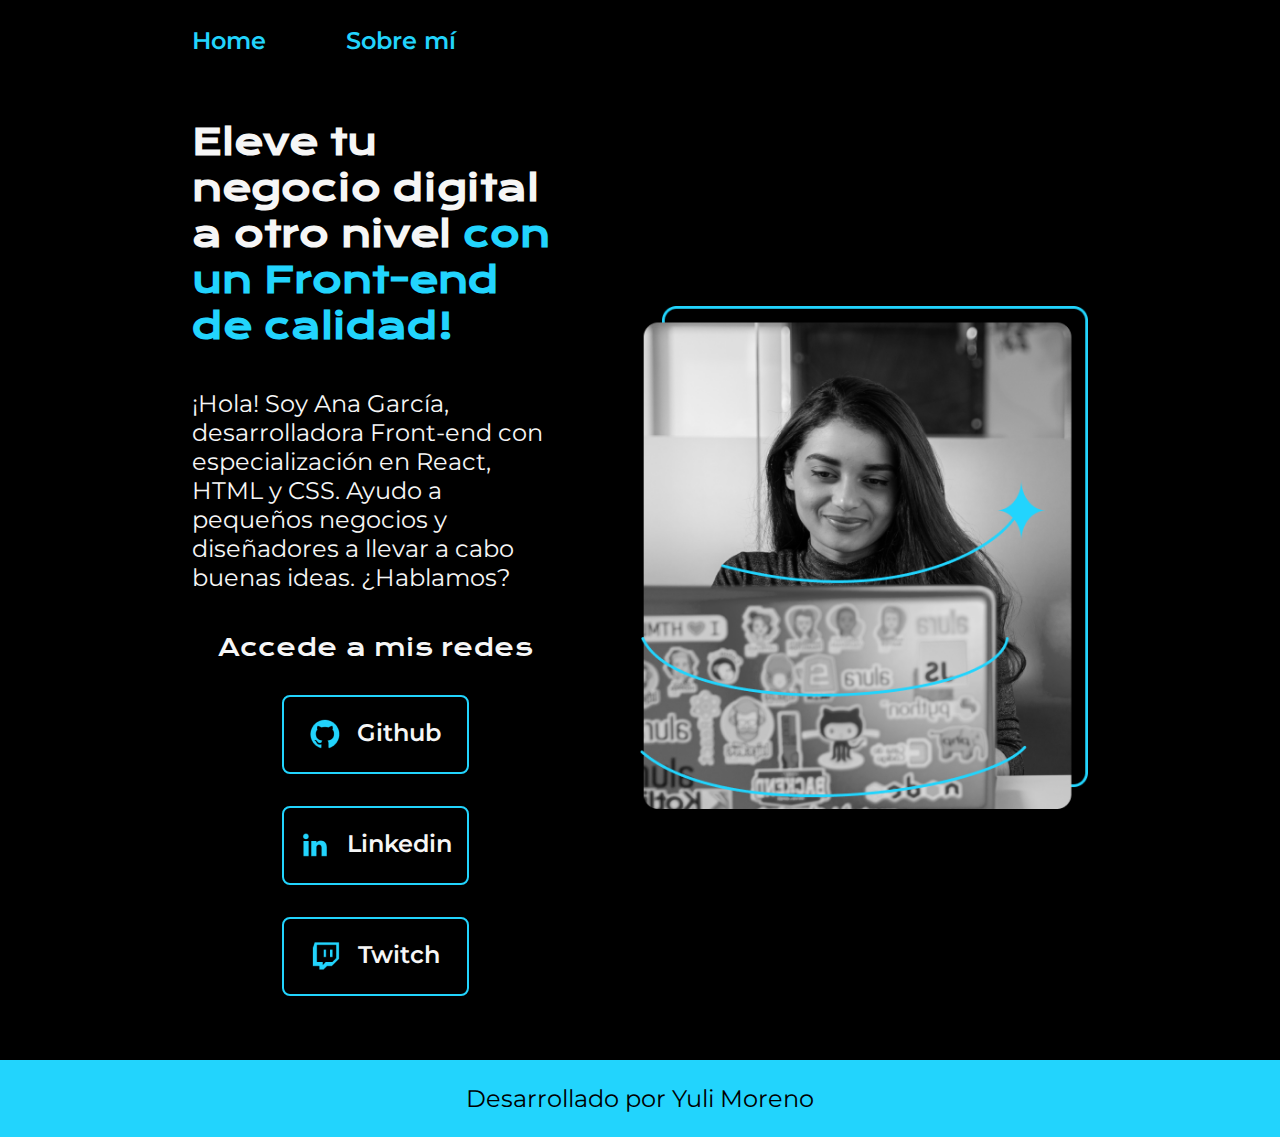
<file: index.html>
<!DOCTYPE html>
<html lang="es-co">
<head>
    <meta charset="UTF-8"> 
    <meta http-equiv="X-UA-Compatible" content="IE=edge">
    <meta name="viewport" content="width=device-width, initial-scale=1.0">
    <title>Portafolio</title>
    <link rel="stylesheet" href="styles/style.css">

</head>
<body>
    <header class="header">
        <nav class="header__menu">
            <a class="header__menu__link" href="index.html">Home</a>
            <a class="header__menu__link" href="about.html">Sobre mí</a>
        </nav>
    </header>
    <main class="presentacion">
        <section class="presentacion__contenido">
            <h1 class="presentacion__contenido__titulo">
                Eleve tu negocio digital a otro nivel 
                <strong class="titulo-destaque">con un Front-end de calidad!
                </strong></h1>
                <p class="presentacion__contenido__texto">¡Hola! Soy Ana García, desarrolladora Front-end con
                    especialización en React, HTML y CSS. Ayudo a pequeños
                    negocios y diseñadores a llevar a cabo buenas ideas.
                    ¿Hablamos?

                </p>
                <div class="presentacion__enlaces">
                    <h2 class="presentacion__enlaces__subtitulo">Accede a mis redes</h2>
                    <a class="presentacion__enlaces__link" href="https://github.com/">
                        <img src="./assets/github.png">
                        Github
                    </a>
                    <a class="presentacion__enlaces__link" href="https://linkedin.com/in/">
                        <img src="./assets/linkedin.png">
                        Linkedin
                    </a>
                    <a class="presentacion__enlaces__link" href="https://twitch.tv/">
                        <img src="./assets/twitch.png">
                        Twitch
                    </a>
                </div>
               
        </section>
            <img class="presentacion__imagen" src="./assets/Imagen.png" alt="Foto de Ana García desarrolando un proyecto">
    </main>
    <footer class="footer">
        <p>Desarrollado por Yuli Moreno</p>
    </footer>
</body>
</html>
</file>
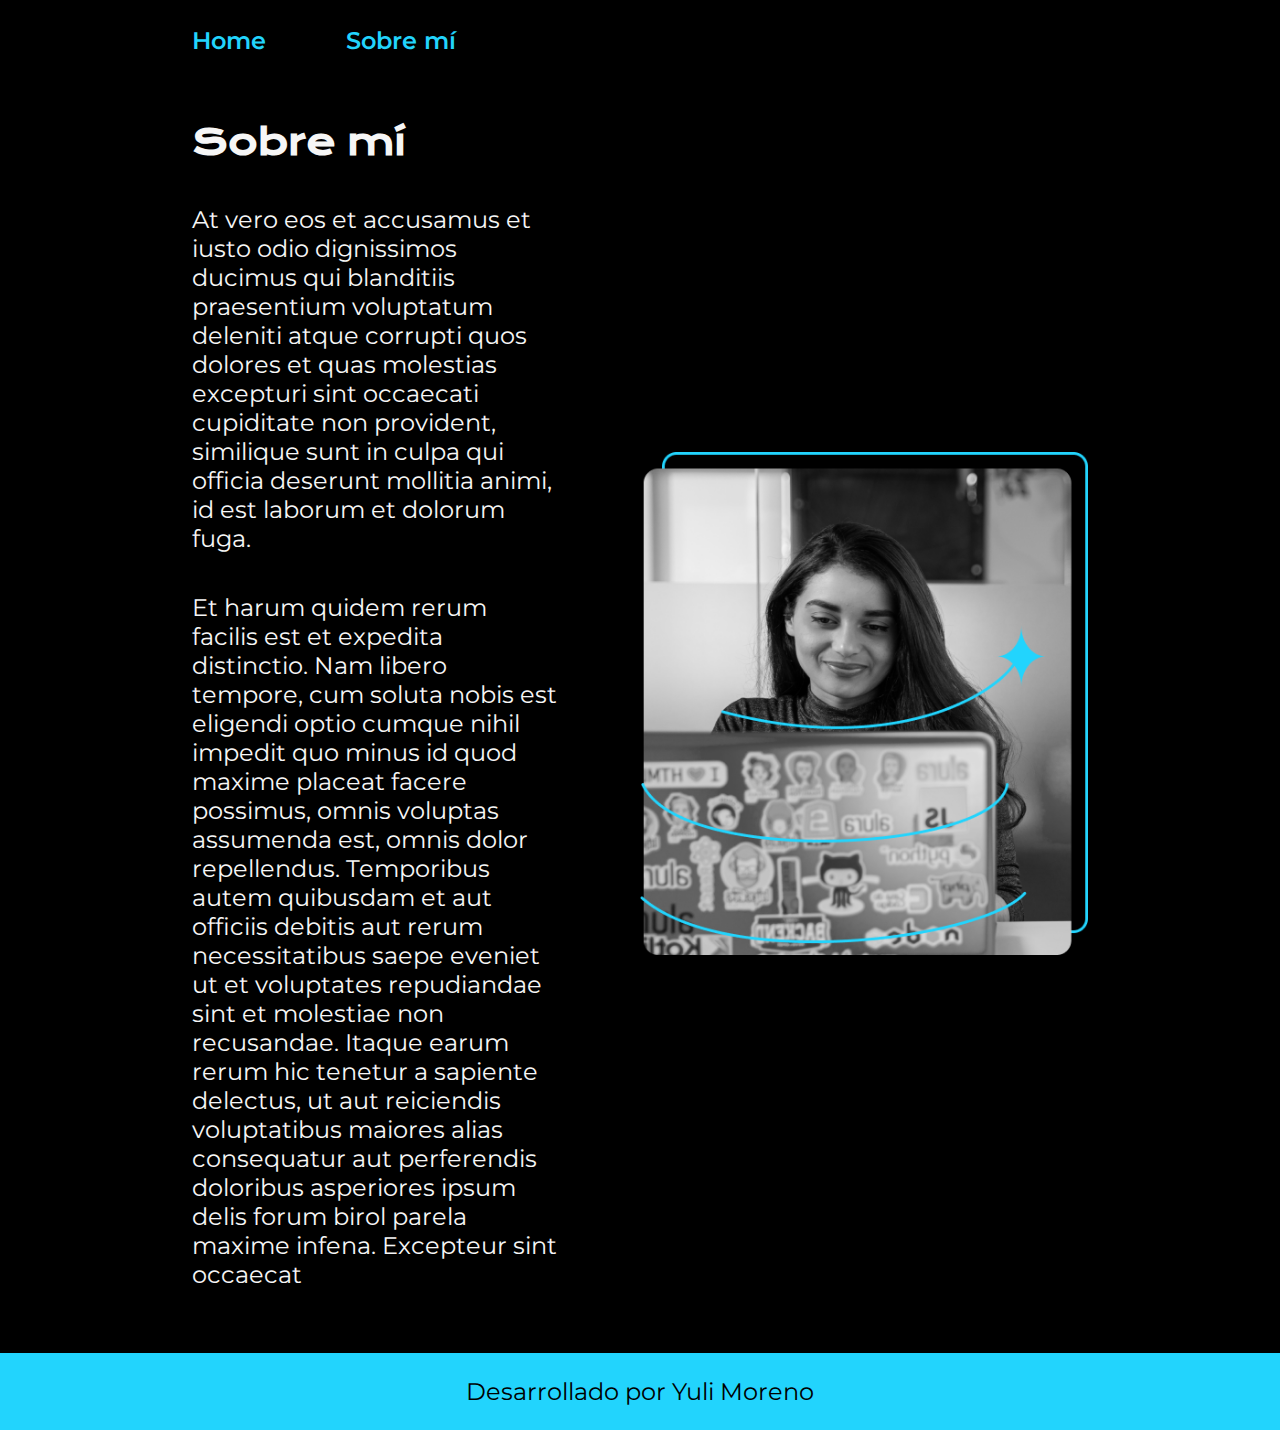
<file: about.html>
<!DOCTYPE html>
<html lang="es-co">
<head>
    <meta charset="UTF-8">
    <meta name="viewport" content="width=device-width, initial-scale=1.0">
    <title>Portafolio</title>
    <link rel="stylesheet" href="styles/style.css">

</head>
<body>
    <header class="header">
        <nav class="header__menu">
            <a class="header__menu__link" href="index.html">Home</a>
            <a class="header__menu__link" href="about.html">Sobre mí</a>
        </nav>
    </header>
    <main class="presentacion">
        <section class="presentacion__contenido">
            <h1 class="presentacion__contenido__titulo">Sobre mí</h1>
                <p class="presentacion__contenido__texto">At vero eos et accusamus et iusto odio dignissimos ducimus qui blanditiis praesentium voluptatum deleniti
                    atque corrupti quos dolores et quas molestias excepturi sint occaecati cupiditate non provident,
                    similique sunt in culpa qui officia deserunt mollitia animi, id est laborum et dolorum fuga.

                </p>
                <p class="presentacion__contenido__texto">
                    Et harum quidem rerum facilis est et expedita distinctio. Nam libero tempore, cum soluta nobis est
                    eligendi optio cumque nihil impedit quo minus id quod maxime placeat facere possimus, omnis voluptas
                    assumenda est, omnis dolor repellendus. Temporibus autem quibusdam et aut officiis debitis aut rerum
                    necessitatibus saepe eveniet ut et voluptates repudiandae sint et molestiae non recusandae. Itaque earum
                    rerum hic tenetur a sapiente delectus, ut aut reiciendis voluptatibus maiores alias consequatur aut
                    perferendis doloribus asperiores ipsum delis forum birol parela maxime infena. Excepteur sint occaecat
                </p>
               
        </section>
            <img class="presentacion__imagen" src="./assets/Imagen.png" alt="Foto de Ana García desarrolando un proyecto">
    </main>
    <footer class="footer">
        <p>Desarrollado por Yuli Moreno</p>
    </footer>
    
</body>
</html>
</file>
<file: styles/style.css>
@import url('https://fonts.googleapis.com/css2?family=Krona+One&family=Montserrat:wght@400;600&display=swap');


:root {
    --color-primario: #000000;
    --color-secundario: #F6F6F6;
    --color-terciario: #22D4FD;
    --color-hover: #272727;

    --fuente-krona: 'Krona One', sans-serif;
    --fuente-montserrat: 'Montserrat', sans-serif;
}

* {
    padding: 0;
    margin:0;
}

body{
    box-sizing: border-box;
    background-color: var(--color-primario);
    color: var(--color-secundario);
}

.header{
    padding: 2% 0% 0% 15%;
}

.header__menu{
    display: flex;
    gap: 80px;
}
.header__menu__link{
    font-family: var(--fuente-montserrat);
    font-size: 1.5rem;
    font-weight: 600;
    color: var(--color-terciario);
    text-decoration: none;

}

.presentacion {
    padding: 5% 15%;
    display: flex;
    align-items: center;
    justify-content: space-between;
    gap: 82px;
}

.presentacion__contenido{
    width: 50%;
    display: flex;
    flex-direction: column;
    gap: 40px;
}

.presentacion__contenido__titulo{
    font-size: 2.25rem;
    font-family: var(--fuente-krona);
}

.titulo-destaque {
    color: var(--color-terciario); ;
}

.presentacion__contenido__texto{
    font-size: 1.5rem;
    font-family: var(--fuente-montserrat);
}

.presentacion__enlaces{
    display: flex;
    flex-direction: column;
    justify-content: space-between;
    align-items: center;
    gap: 32px;
}

.presentacion__enlaces__subtitulo{
    font-family: var(--fuente-krona);
    font-weight: 400;
    font-size: 1.5rem;
}
.presentacion__enlaces__link{
      display: flex;
      justify-content: center;
      gap: 16px;
      border: 2px solid var(--color-terciario);
      width: 50%;
      text-align: center;
      border-radius: 8px;
      font-size: 1.5rem;
      font-weight: 600;
      padding: 21.5px 0;
      text-decoration: none;
      color: var(--color-secundario);
      font-family: var(--fuente-montserrat);
}

.presentacion__enlaces__link:hover{
    background-color: var(--color-hover);
}

.presentacion__imagen {
    width: 50%;
}

.footer{
    color:var(--color-primario);
    background-color: var(--color-terciario);
    padding: 24px;
    text-align: center;
    font-family: var(--fuente-montserrat);
    font-size: 1.5rem;
    font-weight: 400;
}

@media (max-width: 1200px){
    .header {
        padding: 10%;
    }

    .header__menu {
        justify-content: center;
    }

    .presentacion {
        flex-direction: column-reverse;
        padding: 5%;
    }

    .presentacion__contenido{
        width: auto;
    }
}
</file>
